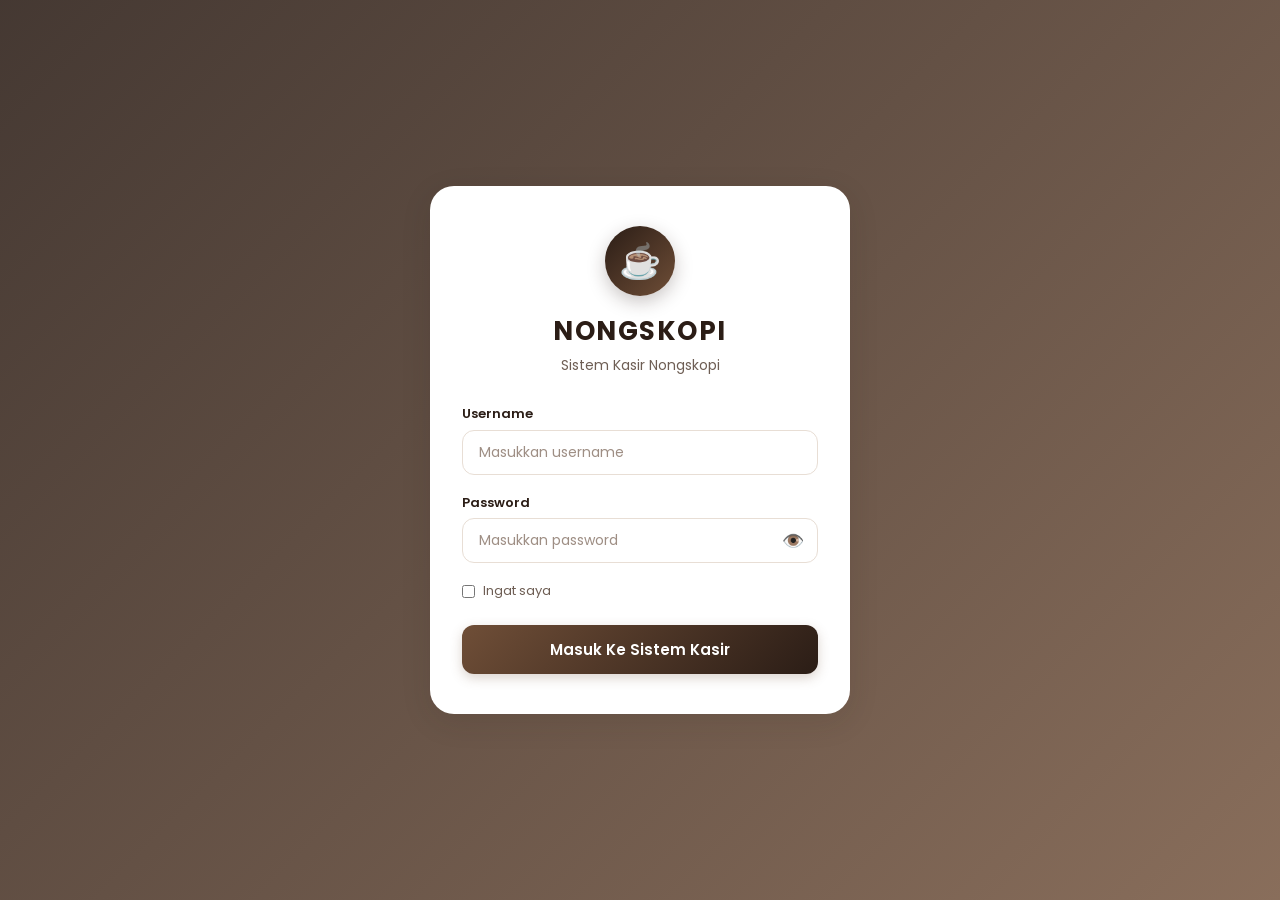
<file: index.html>
<!DOCTYPE html>
<html lang="id">
<head>
  <meta charset="UTF-8">
  <meta name="viewport" content="width=device-width, initial-scale=1.0">
  <title>Login - NONGSKOPI Kasir POS</title>
  <link rel="stylesheet" href="css/style.css">
</head>
<body class="login-body">

  <div class="login-card">
    <div class="login-brand-logo">☕</div>
    <h1>NONGSKOPI</h1>
    <p class="subtitle">Sistem Kasir Nongskopi</p>

    <div id="login-error-alert" style="display: none; background-color: rgba(220, 53, 69, 0.1); border: 1px solid var(--danger); color: var(--danger); padding: 10px 14px; border-radius: 8px; font-size: 13px; margin-bottom: 18px;">
      Username atau password salah!
    </div>

    <form id="login-form">
      <div class="form-group">
        <label class="form-label" for="username">Username</label>
        <input type="text" id="username" class="form-control" placeholder="Masukkan username" required autocomplete="username">
      </div>

      <div class="form-group">
        <label class="form-label" for="password">Password</label>
        <div class="input-group">
          <input type="password" id="password" class="form-control" placeholder="Masukkan password" required autocomplete="current-password">
          <span class="input-group-icon" id="toggle-password-btn" title="Lihat password">👁️</span>
        </div>
      </div>

      <div class="remember-forgot">
        <label class="remember-checkbox">
          <input type="checkbox" id="remember-me">
          <span>Ingat saya</span>
        </label>
      </div>

      <button type="submit" class="btn btn-primary btn-submit">
        Masuk Ke Sistem Kasir
      </button>
    </form>

  <script src="js/common.js"></script>
  <script src="js/login.js"></script>
</body>
</html>
</file>
<file: css/style.css>
/* ==========================================
   NONGSKOPI - Unified Design System
   Color Palette & Modern Aesthetics
   ========================================== */

@import url('https://fonts.googleapis.com/css2?family=Poppins:wght@300;400;500;600;700&display=swap');

:root {
  --dark-brown: #2b1d16;
  --coffee-brown: #6f4e37;
  --cream: #f5ebe0;
  --cream-light: #faf5f0;
  --white: #ffffff;
  --bg-color: #f8f5f2;
  --accent: #c58b5a;
  --accent-hover: #b07849;
  --danger: #dc3545;
  --danger-hover: #bd2130;
  --success: #198754;
  --success-hover: #146c43;
  --warning: #ffc107;
  --info: #0dcaf0;
  
  --text-primary: #2b1d16;
  --text-secondary: #6e5e54;
  --text-muted: #9e8e84;
  --border-color: #e8ded5;
  --shadow-sm: 0 2px 8px rgba(43, 29, 22, 0.05);
  --shadow-md: 0 4px 16px rgba(43, 29, 22, 0.08);
  --shadow-lg: 0 8px 30px rgba(43, 29, 22, 0.12);
  --radius-sm: 8px;
  --radius-md: 12px;
  --radius-lg: 16px;
  --radius-xl: 24px;
  --transition: all 0.25s cubic-bezier(0.4, 0, 0.2, 1);
  --sidebar-width: 260px;
}

* {
  margin: 0;
  padding: 0;
  box-sizing: border-box;
  font-family: 'Poppins', -apple-system, BlinkMacSystemFont, sans-serif;
}

body {
  background-color: var(--bg-color);
  color: var(--text-primary);
  line-height: 1.5;
  min-height: 100vh;
  display: flex;
  overflow-x: hidden;
}

/* ==========================================
   APP LAYOUT (Sidebar + Content)
   ========================================== */

.app-container {
  display: flex;
  width: 100vw;
  min-height: 100vh;
}

/* Sidebar */
.sidebar {
  width: var(--sidebar-width);
  background-color: var(--dark-brown);
  color: var(--cream);
  display: flex;
  flex-direction: column;
  position: fixed;
  top: 0;
  bottom: 0;
  left: 0;
  z-index: 100;
  transition: var(--transition);
  box-shadow: 4px 0 20px rgba(0, 0, 0, 0.15);
}

.sidebar-header {
  padding: 24px 20px;
  display: flex;
  align-items: center;
  gap: 12px;
  border-bottom: 1px solid rgba(245, 235, 224, 0.1);
}

.sidebar-logo-icon {
  width: 42px;
  height: 42px;
  background: linear-gradient(135deg, var(--accent), var(--coffee-brown));
  color: var(--white);
  border-radius: var(--radius-md);
  display: flex;
  align-items: center;
  justify-content: center;
  font-size: 22px;
  box-shadow: 0 4px 12px rgba(197, 139, 90, 0.3);
}

.sidebar-brand h2 {
  font-size: 20px;
  font-weight: 700;
  letter-spacing: 1px;
  color: var(--white);
  line-height: 1.1;
}

.sidebar-brand span {
  font-size: 11px;
  color: var(--accent);
  text-transform: uppercase;
  letter-spacing: 1.5px;
  font-weight: 600;
}

.sidebar-menu {
  list-style: none;
  padding: 20px 12px;
  flex: 1;
  overflow-y: auto;
}

.sidebar-menu li {
  margin-bottom: 6px;
}

.sidebar-menu a {
  display: flex;
  align-items: center;
  gap: 14px;
  padding: 12px 16px;
  color: var(--cream);
  text-decoration: none;
  border-radius: var(--radius-md);
  font-weight: 500;
  font-size: 14px;
  transition: var(--transition);
  opacity: 0.85;
}

.sidebar-menu a:hover {
  background-color: rgba(245, 235, 224, 0.12);
  color: var(--white);
  opacity: 1;
  transform: translateX(4px);
}

.sidebar-menu a.active {
  background: linear-gradient(135deg, var(--coffee-brown), var(--accent));
  color: var(--white);
  opacity: 1;
  font-weight: 600;
  box-shadow: 0 4px 12px rgba(111, 78, 55, 0.4);
}

.sidebar-menu a i {
  font-size: 18px;
  width: 24px;
  text-align: center;
}

.sidebar-footer {
  padding: 16px 20px;
  border-top: 1px solid rgba(245, 235, 224, 0.1);
  background-color: rgba(0, 0, 0, 0.15);
}

.user-profile {
  display: flex;
  align-items: center;
  gap: 12px;
  margin-bottom: 12px;
}

.user-avatar {
  width: 36px;
  height: 36px;
  border-radius: 50%;
  background-color: var(--cream);
  color: var(--dark-brown);
  display: flex;
  align-items: center;
  justify-content: center;
  font-weight: 700;
  font-size: 14px;
}

.user-info h4 {
  font-size: 14px;
  font-weight: 600;
  color: var(--white);
}

.user-info p {
  font-size: 11px;
  color: var(--accent);
}

.btn-logout {
  width: 100%;
  padding: 10px;
  background-color: rgba(220, 53, 69, 0.15);
  color: #ff6b7b;
  border: 1px solid rgba(220, 53, 69, 0.3);
  border-radius: var(--radius-md);
  cursor: pointer;
  font-weight: 600;
  font-size: 13px;
  display: flex;
  align-items: center;
  justify-content: center;
  gap: 8px;
  transition: var(--transition);
}

.btn-logout:hover {
  background-color: var(--danger);
  color: var(--white);
  border-color: var(--danger);
}

/* Main Content Area */
.main-content {
  margin-left: var(--sidebar-width);
  flex: 1;
  display: flex;
  flex-direction: column;
  min-height: 100vh;
  width: calc(100vw - var(--sidebar-width));
  transition: var(--transition);
}

/* Top Navigation Header */
.top-header {
  height: 70px;
  background-color: var(--white);
  border-bottom: 1px solid var(--border-color);
  display: flex;
  align-items: center;
  justify-content: space-between;
  padding: 0 30px;
  position: sticky;
  top: 0;
  z-index: 90;
  box-shadow: var(--shadow-sm);
}

.toggle-sidebar-btn {
  background: none;
  border: none;
  font-size: 22px;
  color: var(--dark-brown);
  cursor: pointer;
  display: none; /* Shown on tablet/mobile */
  padding: 6px;
  border-radius: var(--radius-sm);
}

.header-title h1 {
  font-size: 20px;
  font-weight: 700;
  color: var(--dark-brown);
}

.header-title p {
  font-size: 12px;
  color: var(--text-secondary);
}

.header-actions {
  display: flex;
  align-items: center;
  gap: 16px;
}

.current-time {
  font-size: 13px;
  font-weight: 500;
  color: var(--text-secondary);
  background: var(--cream);
  padding: 6px 14px;
  border-radius: 20px;
}

/* Content Body */
.content-body {
  padding: 30px;
  flex: 1;
}

/* ==========================================
   CARDS & STATS
   ========================================== */

.stats-grid {
  display: grid;
  grid-template-columns: repeat(auto-fit, minmax(220px, 1fr));
  gap: 20px;
  margin-bottom: 30px;
}

.stat-card {
  background-color: var(--white);
  border-radius: var(--radius-lg);
  padding: 22px;
  display: flex;
  align-items: center;
  gap: 18px;
  border: 1px solid var(--border-color);
  box-shadow: var(--shadow-sm);
  transition: var(--transition);
}

.stat-card:hover {
  transform: translateY(-4px);
  box-shadow: var(--shadow-md);
}

.stat-icon {
  width: 54px;
  height: 54px;
  border-radius: var(--radius-md);
  display: flex;
  align-items: center;
  justify-content: center;
  font-size: 24px;
}

.stat-icon.sales {
  background-color: rgba(111, 78, 55, 0.12);
  color: var(--coffee-brown);
}

.stat-icon.orders {
  background-color: rgba(197, 139, 90, 0.15);
  color: var(--accent);
}

.stat-icon.items {
  background-color: rgba(25, 135, 84, 0.12);
  color: var(--success);
}

.stat-icon.revenue {
  background-color: rgba(43, 29, 22, 0.12);
  color: var(--dark-brown);
}

.stat-details h3 {
  font-size: 12px;
  color: var(--text-secondary);
  font-weight: 500;
  text-transform: uppercase;
  letter-spacing: 0.5px;
  margin-bottom: 4px;
}

.stat-details .stat-value {
  font-size: 22px;
  font-weight: 700;
  color: var(--dark-brown);
}

/* Card Container */
.card {
  background-color: var(--white);
  border-radius: var(--radius-lg);
  border: 1px solid var(--border-color);
  box-shadow: var(--shadow-sm);
  margin-bottom: 24px;
  overflow: hidden;
}

.card-header {
  padding: 20px 24px;
  border-bottom: 1px solid var(--border-color);
  display: flex;
  align-items: center;
  justify-content: space-between;
  background-color: var(--white);
}

.card-title {
  font-size: 16px;
  font-weight: 700;
  color: var(--dark-brown);
  display: flex;
  align-items: center;
  gap: 10px;
}

.card-body {
  padding: 24px;
}

/* ==========================================
   BUTTONS & CONTROLS
   ========================================== */

.btn {
  display: inline-flex;
  align-items: center;
  justify-content: center;
  gap: 8px;
  padding: 10px 18px;
  border-radius: var(--radius-md);
  font-size: 14px;
  font-weight: 600;
  border: none;
  cursor: pointer;
  transition: var(--transition);
  text-decoration: none;
}

.btn-primary {
  background: linear-gradient(135deg, var(--coffee-brown), var(--dark-brown));
  color: var(--white);
  box-shadow: 0 4px 12px rgba(111, 78, 55, 0.25);
}

.btn-primary:hover {
  background: linear-gradient(135deg, var(--dark-brown), #1a110c);
  transform: translateY(-2px);
  box-shadow: 0 6px 16px rgba(43, 29, 22, 0.35);
}

.btn-accent {
  background: linear-gradient(135deg, var(--accent), var(--coffee-brown));
  color: var(--white);
}

.btn-accent:hover {
  background: var(--accent-hover);
  transform: translateY(-2px);
}

.btn-secondary {
  background-color: var(--cream);
  color: var(--dark-brown);
}

.btn-secondary:hover {
  background-color: #ebdcd0;
}

.btn-danger {
  background-color: var(--danger);
  color: var(--white);
}

.btn-danger:hover {
  background-color: var(--danger-hover);
}

.btn-success {
  background-color: var(--success);
  color: var(--white);
}

.btn-success:hover {
  background-color: var(--success-hover);
}

.btn-outline {
  background-color: transparent;
  border: 1px solid var(--border-color);
  color: var(--dark-brown);
}

.btn-outline:hover {
  background-color: var(--cream);
  border-color: var(--coffee-brown);
}

.btn-sm {
  padding: 6px 12px;
  font-size: 12px;
  border-radius: var(--radius-sm);
}

.btn-icon {
  width: 36px;
  height: 36px;
  padding: 0;
  border-radius: var(--radius-md);
}

/* ==========================================
   FORM CONTROLS
   ========================================== */

.form-group {
  margin-bottom: 18px;
}

.form-label {
  display: block;
  font-size: 13px;
  font-weight: 600;
  color: var(--dark-brown);
  margin-bottom: 6px;
}

.form-control {
  width: 100%;
  padding: 11px 16px;
  border: 1.5px solid var(--border-color);
  border-radius: var(--radius-md);
  font-size: 14px;
  color: var(--dark-brown);
  background-color: var(--white);
  transition: var(--transition);
}

.form-control:focus {
  outline: none;
  border-color: var(--coffee-brown);
  box-shadow: 0 0 0 3px rgba(111, 78, 55, 0.15);
}

.form-control::placeholder {
  color: var(--text-muted);
}

.input-group {
  position: relative;
  display: flex;
  align-items: center;
}

.input-group .form-control {
  padding-right: 42px;
}

.input-group-icon {
  position: absolute;
  right: 14px;
  color: var(--text-muted);
  cursor: pointer;
  font-size: 18px;
}

.form-select {
  width: 100%;
  padding: 11px 16px;
  border: 1.5px solid var(--border-color);
  border-radius: var(--radius-md);
  font-size: 14px;
  color: var(--dark-brown);
  background-color: var(--white);
  cursor: pointer;
  transition: var(--transition);

  appearance: none;
  background-image: url("data:image/svg+xml,%3Csvg xmlns='http://www.w3.org/2000/svg' width='16' height='16' viewBox='0 0 24 24' fill='none' stroke='%202b1d16' stroke-width='2' stroke-linecap='round' stroke-linejoin='round'%3E%3Cpolyline points='6 9 12 15 18 9'%3E%3C/polyline%3E%3C/svg%3E");
  background-repeat: no-repeat;
  background-position: right 14px center;
  background-size: 16px;
  padding-right: 40px;
}

.form-select:focus {
  outline: none;
  border-color: var(--coffee-brown);
}

/* ==========================================
   TABLES
   ========================================== */

.table-responsive {
  width: 100%;
  overflow-x: auto;
}

.table {
  width: 100%;
  border-collapse: collapse;
  text-align: left;
}

.table th {
  background-color: var(--cream-light);
  padding: 14px 18px;
  font-size: 12px;
  font-weight: 600;
  text-transform: uppercase;
  letter-spacing: 0.5px;
  color: var(--dark-brown);
  border-bottom: 1px solid var(--border-color);
}

.table td {
  padding: 16px 18px;
  font-size: 14px;
  color: var(--text-primary);
  border-bottom: 1px solid var(--border-color);
  vertical-align: middle;
}

.table tbody tr:hover {
  background-color: rgba(245, 235, 224, 0.4);
}

/* Badges */
.badge {
  display: inline-flex;
  align-items: center;
  padding: 4px 10px;
  border-radius: 20px;
  font-size: 11px;
  font-weight: 600;
  text-transform: capitalize;
}

.badge-success {
  background-color: rgba(25, 135, 84, 0.12);
  color: var(--success);
}

.badge-warning {
  background-color: rgba(255, 193, 7, 0.18);
  color: #997400;
}

.badge-danger {
  background-color: rgba(220, 53, 69, 0.12);
  color: var(--danger);
}

.badge-info {
  background-color: rgba(13, 202, 240, 0.12);
  color: #087990;
}

.badge-secondary {
  background-color: var(--cream);
  color: var(--dark-brown);
}

/* ==========================================
   LOGIN PAGE SPECIFIC STYLES
   ========================================== */

.login-body {
  width: 100vw;
  height: 100vh;
  display: flex;
  align-items: center;
  justify-content: center;
  background: linear-gradient(135deg, rgba(43, 29, 22, 0.88), rgba(111, 78, 55, 0.82)),
              url('https://images.unsplash.com/photo-1501339847302-ac426a4a7cbb?q=80&w=1600&auto=format&fit=crop') center/cover no-repeat;
  padding: 20px;
}

.login-card {
  width: 100%;
  max-width: 420px;
  background-color: var(--white);
  border-radius: var(--radius-xl);
  padding: 40px 32px;
  box-shadow: var(--shadow-lg);
  text-align: center;
  animation: fadeInDown 0.4s ease-out;
}

.login-brand-logo {
  width: 70px;
  height: 70px;
  background: linear-gradient(135deg, var(--dark-brown), var(--coffee-brown));
  color: var(--cream);
  font-size: 34px;
  border-radius: 50%;
  display: flex;
  align-items: center;
  justify-content: center;
  margin: 0 auto 16px auto;
  box-shadow: 0 6px 18px rgba(43, 29, 22, 0.25);
}

.login-card h1 {
  font-size: 26px;
  font-weight: 700;
  color: var(--dark-brown);
  letter-spacing: 1.5px;
  margin-bottom: 4px;
}

.login-card p.subtitle {
  font-size: 14px;
  color: var(--text-secondary);
  margin-bottom: 28px;
}

.login-card form {
  text-align: left;
}

.remember-forgot {
  display: flex;
  align-items: center;
  justify-content: space-between;
  margin-bottom: 24px;
  font-size: 13px;
}

.remember-checkbox {
  display: flex;
  align-items: center;
  gap: 8px;
  cursor: pointer;
  user-select: none;
  color: var(--text-secondary);
}

.login-card .btn-submit {
  width: 100%;
  padding: 13px;
  font-size: 15px;
  border-radius: var(--radius-md);
}

.login-demo-info {
  margin-top: 24px;
  padding: 12px;
  background-color: var(--cream);
  border-radius: var(--radius-md);
  font-size: 12px;
  color: var(--dark-brown);
  border: 1px stroke var(--border-color);
}

/* ==========================================
   KASIR / POS LAYOUT & COMPONENTS
   ========================================== */

.pos-container {
  display: grid;
  grid-template-columns: 1fr 380px;
  gap: 24px;
  height: calc(100vh - 130px);
}

/* Left POS Area: Menu list */
.pos-menu-area {
  display: flex;
  flex-direction: column;
  gap: 20px;
  overflow: hidden;
}

.pos-search-filter {
  display: flex;
  flex-direction: column;
  gap: 14px;
}

.category-pills {
  display: flex;
  gap: 10px;
  overflow-x: auto;
  padding-bottom: 6px;
  scrollbar-width: thin;
}

.category-pill {
  padding: 8px 18px;
  border-radius: 25px;
  background-color: var(--white);
  border: 1.5px solid var(--border-color);
  color: var(--dark-brown);
  font-size: 13px;
  font-weight: 500;
  cursor: pointer;
  white-space: nowrap;
  transition: var(--transition);
}

.category-pill:hover {
  background-color: var(--cream);
  border-color: var(--coffee-brown);
}

.category-pill.active {
  background: linear-gradient(135deg, var(--coffee-brown), var(--dark-brown));
  color: var(--white);
  border-color: var(--dark-brown);
  box-shadow: 0 4px 10px rgba(111, 78, 55, 0.2);
}

.menu-grid {
  display: grid;
  grid-template-columns: repeat(auto-fill, minmax(200px, 1fr));
  gap: 18px;
  overflow-y: auto;
  padding-right: 4px;
  padding-bottom: 20px;
}

.menu-card {
  background-color: var(--white);
  border-radius: var(--radius-lg);
  border: 1px solid var(--border-color);
  padding: 16px;
  display: flex;
  flex-direction: column;
  justify-content: space-between;
  transition: var(--transition);
  position: relative;
}

.menu-card:hover {
  transform: translateY(-4px);
  box-shadow: var(--shadow-md);
  border-color: var(--accent);
}

.menu-card-header {
  display: flex;
  align-items: center;
  gap: 12px;
  margin-bottom: 12px;
}

.menu-card-icon {
  width: 50px;
  height: 50px;
  border-radius: var(--radius-md);
  background: var(--cream);
  display: flex;
  align-items: center;
  justify-content: center;
  font-size: 26px;
  flex-shrink: 0;
}

.menu-card-info {
  flex: 1;
  overflow: hidden;
}

.menu-card-info h4 {
  font-size: 14px;
  font-weight: 600;
  color: var(--dark-brown);
  white-space: nowrap;
  overflow: hidden;
  text-overflow: ellipsis;
}

.menu-card-info p.category-name {
  font-size: 11px;
  color: var(--text-secondary);
}

.menu-card-desc {
  font-size: 12px;
  color: var(--text-muted);
  margin-bottom: 14px;
  display: -webkit-box;
  -webkit-line-clamp: 2;
  line-clamp: 2; 
  -webkit-box-orient: vertical;
  overflow: hidden;
  height: 34px;
}

.menu-card-footer {
  display: flex;
  align-items: center;
  justify-content: space-between;
  margin-top: auto;
}

.menu-card-price {
  font-size: 15px;
  font-weight: 700;
  color: var(--coffee-brown);
}

.menu-card-stock {
  font-size: 10px;
  color: var(--text-secondary);
}

.btn-add-cart {
  background: var(--cream);
  color: var(--dark-brown);
  border: 1px solid var(--border-color);
  padding: 6px 12px;
  border-radius: var(--radius-md);
  font-size: 12px;
  font-weight: 600;
  cursor: pointer;
  transition: var(--transition);
}

.btn-add-cart:hover {
  background-color: var(--coffee-brown);
  color: var(--white);
  border-color: var(--coffee-brown);
}

.menu-card.out-of-stock {
  opacity: 0.6;
  filter: grayscale(40%);
}

.menu-card.out-of-stock .btn-add-cart {
  pointer-events: none;
  background-color: #e0e0e0;
  color: #888;
}

/* Right POS Area: Cart Sidebar */
.pos-cart-panel {
  background-color: var(--white);
  border-radius: var(--radius-lg);
  border: 1px solid var(--border-color);
  box-shadow: var(--shadow-sm);
  display: flex;
  flex-direction: column;
  height: 100%;
  overflow: hidden;
}

.cart-header {
  padding: 18px 20px;
  border-bottom: 1px solid var(--border-color);
  display: flex;
  align-items: center;
  justify-content: space-between;
  background-color: var(--cream-light);
}

.cart-header h3 {
  font-size: 16px;
  font-weight: 700;
  color: var(--dark-brown);
}

.cart-trx-id {
  font-size: 12px;
  font-weight: 600;
  color: var(--accent);
  background: var(--cream);
  padding: 4px 10px;
  border-radius: 12px;
}

.cart-customer-input {
  padding: 12px 20px;
  border-bottom: 1px solid var(--border-color);
}

.cart-items-list {
  flex: 1;
  overflow-y: auto;
  padding: 16px 20px;
  display: flex;
  flex-direction: column;
  gap: 12px;
}

.empty-cart-state {
  display: flex;
  flex-direction: column;
  align-items: center;
  justify-content: center;
  height: 100%;
  color: var(--text-muted);
  text-align: center;
  padding: 20px;
}

.empty-cart-state i {
  font-size: 48px;
  margin-bottom: 12px;
  color: var(--border-color);
}

.cart-item {
  display: flex;
  align-items: center;
  justify-content: space-between;
  padding-bottom: 12px;
  border-bottom: 1px dashed var(--border-color);
}

.cart-item-info {
  flex: 1;
  padding-right: 10px;
}

.cart-item-info h5 {
  font-size: 13px;
  font-weight: 600;
  color: var(--dark-brown);
}

.cart-item-info p {
  font-size: 11px;
  color: var(--text-secondary);
}

.cart-item-qty {
  display: flex;
  align-items: center;
  gap: 6px;
}

.qty-btn {
  width: 26px;
  height: 26px;
  border-radius: var(--radius-sm);
  background-color: var(--cream);
  border: 1px solid var(--border-color);
  color: var(--dark-brown);
  font-weight: 700;
  font-size: 14px;
  display: flex;
  align-items: center;
  justify-content: center;
  cursor: pointer;
  transition: var(--transition);
}

.qty-btn:hover {
  background-color: var(--coffee-brown);
  color: var(--white);
}

.qty-val {
  font-size: 13px;
  font-weight: 600;
  min-width: 20px;
  text-align: center;
}

.cart-item-total {
  font-size: 13px;
  font-weight: 700;
  color: var(--dark-brown);
  margin-left: 10px;
  min-width: 75px;
  text-align: right;
}

.btn-remove-item {
  color: var(--danger);
  background: none;
  border: none;
  cursor: pointer;
  font-size: 15px;
  margin-left: 8px;
  padding: 4px;
}

/* Cart Calculation Summary Footer */
.cart-footer {
  padding: 16px 20px;
  border-top: 1px solid var(--border-color);
  background-color: var(--cream-light);
  display: flex;
  flex-direction: column;
  gap: 10px;
}

.summary-row {
  display: flex;
  justify-content: space-between;
  font-size: 13px;
  color: var(--text-secondary);
}

.summary-row.total-row {
  font-size: 16px;
  font-weight: 700;
  color: var(--dark-brown);
  padding-top: 8px;
  border-top: 1px solid var(--border-color);
}

.cart-options-row {
  display: grid;
  grid-template-columns: 1fr 1fr;
  gap: 10px;
}

.cart-options-row label {
  font-size: 11px;
  font-weight: 600;
  color: var(--text-secondary);
  display: block;
  margin-bottom: 2px;
}

.payment-method-selector {
  display: grid;
  grid-template-columns: repeat(3, 1fr);
  gap: 8px;
  margin-top: 6px;
}

.payment-method-btn {
  padding: 8px 4px;
  border: 1.5px solid var(--border-color);
  border-radius: var(--radius-sm);
  background-color: var(--white);
  font-size: 12px;
  font-weight: 600;
  color: var(--dark-brown);
  cursor: pointer;
  text-align: center;
  transition: var(--transition);
}

.payment-method-btn.active {
  background-color: var(--coffee-brown);
  color: var(--white);
  border-color: var(--coffee-brown);
}

.pay-amount-input {
  font-size: 16px;
  font-weight: 700;
  text-align: right;
}

.change-display {
  font-size: 13px;
  font-weight: 600;
  text-align: right;
  padding: 4px 0;
}

.change-display.success {
  color: var(--success);
}

.change-display.danger {
  color: var(--danger);
}

/* ==========================================
   MODALS & TOASTS
   ========================================== */

.modal-backdrop {
  position: fixed;
  top: 0;
  left: 0;
  width: 100vw;
  height: 100vh;
  background-color: rgba(43, 29, 22, 0.6);
  backdrop-filter: blur(4px);
  z-index: 1000;
  display: flex;
  align-items: center;
  justify-content: center;
  opacity: 0;
  pointer-events: none;
  transition: opacity 0.3s ease;
  padding: 20px;
}

.modal-backdrop.show {
  opacity: 1;
  pointer-events: auto;
}

.modal-dialog {
  background-color: var(--white);
  border-radius: var(--radius-xl);
  width: 100%;
  max-width: 500px;
  max-height: 90vh;
  overflow-y: auto;
  box-shadow: var(--shadow-lg);
  transform: translateY(-20px);
  transition: transform 0.3s ease;
}

.modal-backdrop.show .modal-dialog {
  transform: translateY(0);
}

.modal-header {
  padding: 20px 24px;
  border-bottom: 1px solid var(--border-color);
  display: flex;
  align-items: center;
  justify-content: space-between;
}

.modal-header h3 {
  font-size: 18px;
  font-weight: 700;
  color: var(--dark-brown);
}

.modal-close-btn {
  background: none;
  border: none;
  font-size: 20px;
  color: var(--text-muted);
  cursor: pointer;
  padding: 4px;
}

.modal-close-btn:hover {
  color: var(--danger);
}

.modal-body {
  padding: 24px;
}

.modal-footer {
  padding: 16px 24px;
  border-top: 1px solid var(--border-color);
  display: flex;
  justify-content: flex-end;
  gap: 12px;
  background-color: var(--cream-light);
}

/* Receipt Ticket Thermal Design */
.receipt-paper {
  background-color: #fff;
  padding: 24px;
  font-family: 'Courier New', Courier, monospace;
  color: #000;
  border: 1px dashed #bbb;
  box-shadow: 0 4px 10px rgba(0,0,0,0.05);
  font-size: 13px;
  line-height: 1.4;
  margin-bottom: 20px;
}

.receipt-header {
  text-align: center;
  margin-bottom: 16px;
  border-bottom: 1px dashed #000;
  padding-bottom: 12px;
}

.receipt-header h2 {
  font-size: 20px;
  font-weight: 800;
  letter-spacing: 2px;
}

.receipt-header p {
  font-size: 11px;
}

.receipt-info {
  margin-bottom: 12px;
  font-size: 12px;
  border-bottom: 1px dashed #000;
  padding-bottom: 10px;
}

.receipt-info div {
  display: flex;
  justify-content: space-between;
}

.receipt-items {
  margin-bottom: 12px;
  border-bottom: 1px dashed #000;
  padding-bottom: 12px;
}

.receipt-item-row {
  display: flex;
  justify-content: space-between;
  margin-bottom: 4px;
}

.receipt-totals {
  border-bottom: 1px dashed #000;
  padding-bottom: 10px;
  margin-bottom: 12px;
}

.receipt-totals div {
  display: flex;
  justify-content: space-between;
}

.receipt-totals div.grand-total {
  font-weight: bold;
  font-size: 15px;
  margin-top: 4px;
}

.receipt-footer {
  text-align: center;
  font-size: 11px;
}

/* Toast Container */
#toast-container {
  position: fixed;
  bottom: 24px;
  right: 24px;
  z-index: 2000;
  display: flex;
  flex-direction: column;
  gap: 10px;
}

.toast {
  padding: 14px 20px;
  border-radius: var(--radius-md);
  background-color: var(--dark-brown);
  color: var(--white);
  font-size: 14px;
  font-weight: 500;
  box-shadow: var(--shadow-md);
  display: flex;
  align-items: center;
  gap: 12px;
  animation: slideInRight 0.3s ease-out;
  min-width: 280px;
}

.toast.success {
  border-left: 5px solid var(--success);
}

.toast.error {
  border-left: 5px solid var(--danger);
}

.toast.info {
  border-left: 5px solid var(--info);
}

/* ==========================================
   ANIMATIONS & RESPONSIVE DESIGN
   ========================================== */

@keyframes fadeInDown {
  from {
    opacity: 0;
    transform: translateY(-20px);
  }
  to {
    opacity: 1;
    transform: translateY(0);
  }
}

@keyframes slideInRight {
  from {
    opacity: 0;
    transform: translateX(50px);
  }
  to {
    opacity: 1;
    transform: translateX(0);
  }
}

/* Responsive Media Queries */
@media (max-width: 1024px) {
  .pos-container {
    grid-template-columns: 1fr;
    height: auto;
  }
  .pos-cart-panel {
    min-height: 500px;
  }
}

@media (max-width: 768px) {
  .sidebar {
    transform: translateX(-100%);
  }

  .sidebar.show {
    transform: translateX(0);
  }

  .main-content {
    margin-left: 0;
    width: 100vw;
  }

  .toggle-sidebar-btn {
    display: block;
  }

  .content-body {
    padding: 16px;
  }

  .stats-grid {
    grid-template-columns: 1fr 1fr;
  }

  .menu-grid {
    grid-template-columns: repeat(auto-fill, minmax(150px, 1fr));
  }
}

@media (max-width: 480px) {
  .stats-grid {
    grid-template-columns: 1fr;
  }
  .header-title h1 {
    font-size: 16px;
  }
  .current-time {
    display: none;
  }
}

/* Printable thermal receipt layout */
@media print {
  body * {
    visibility: hidden;
  }
  .receipt-paper, .receipt-paper * {
    visibility: visible;
  }
  .receipt-paper {
    position: absolute;
    left: 0;
    top: 0;
    width: 100%;
    border: none;
    box-shadow: none;
  }
  .modal-backdrop {
    background: transparent;
  }
  .modal-footer, .modal-header, .btn {
    display: none !important;
  }
}
</file>
